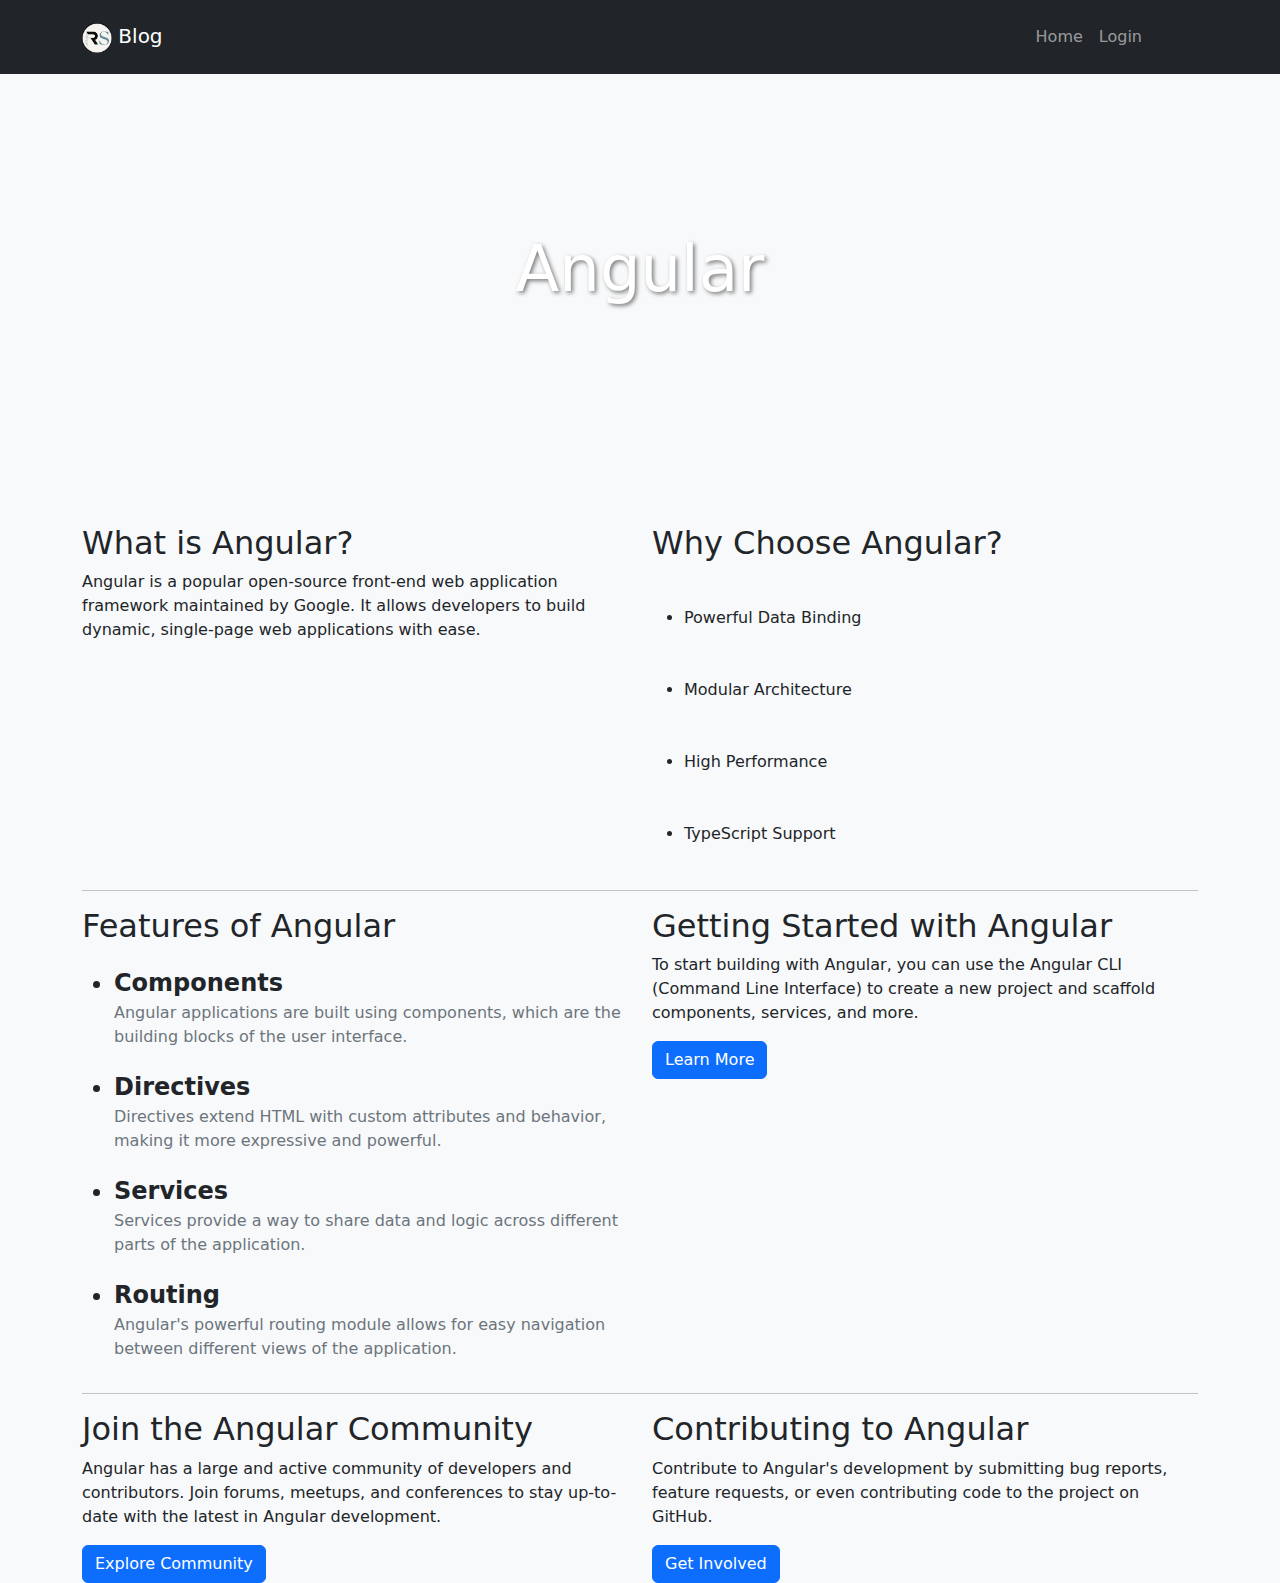
<file: pages/angular.html>
<!DOCTYPE html>
<html lang="en">
<head>
  <meta charset="UTF-8">
  <meta name="viewport" content="width=device-width, initial-scale=1.0">
  <title>Angular - The Dynamic Framework</title>
  <link href="https://cdn.jsdelivr.net/npm/bootstrap@5.2.3/dist/css/bootstrap.min.css" rel="stylesheet" crossorigin="anonymous">
  <style>
    body {
      background-color: #f8f9fa;
    }
    .navbar .container {
        margin-top: 0;
    }

    .jumbotron {
      background-image: url('https://source.unsplash.com/1600x900/?angular');
      background-size: cover;
      background-position: center;
      height: 400px;
      display: flex;
      justify-content: center;
      align-items: center;
      color: white;
      text-shadow: 2px 2px 4px rgba(0, 0, 0, 0.5);
    }

    .jumbotron h1 {
      font-size: 4rem;
    }

    .container {
      margin-top: 50px;
    }

    .feature-icon {
      font-size: 3rem;
      color: #007bff;
    }

    .feature-title {
      font-size: 1.5rem;
      font-weight: bold;
      margin-top: 20px;
    }

    .feature-description {
      color: #6c757d;
    }
  </style>
</head>
<body>
    <nav class="navbar navbar-expand-lg bg-dark navbar-dark py-3 ">
        <div class="container">
            <a href="#" class="navbar-brand "><img src="../images/RS_Logo-circle.png" width="30" height="30" alt=""> Blog</a>
            <button class="navbar-toggler" type="button"data-bs-toggle="collapse" data-bs-target="#navmenu">
                <span class="navbar-toggler-icon"></span>
            </button>
            <div class="collapse navbar-collapse px-5" id="navmenu">
                <ul class="navbar-nav ms-auto">
                    <li class="nav-item">
                        <a href="../index.html" class="nav-link">Home</a>
                    </li>
                    <li class="nav-item ">
                        <a href="./login.html" class="nav-link" >Login</a>
                    </li>
                </ul>
            </div>
        </div>
    </nav>
  <div class="jumbotron">
    <h1 class="text-center">Angular</h1>
  </div>

  <div class="container">
    <div class="row">
      <div class="col-md-6">
        <h2>What is Angular?</h2>
        <p>
          Angular is a popular open-source front-end web application framework maintained by Google. It allows developers to build dynamic, single-page web applications with ease.
        </p>
      </div>
      <div class="col-md-6">
        <h2>Why Choose Angular?</h2>
        <ul>
          <li><i class="feature-icon bi bi-lightbulb"></i> Powerful Data Binding</li>
          <li><i class="feature-icon bi bi-puzzle"></i> Modular Architecture</li>
          <li><i class="feature-icon bi bi-speedometer"></i> High Performance</li>
          <li><i class="feature-icon bi bi-code"></i> TypeScript Support</li>
        </ul>
      </div>
    </div>

    <hr>

    <div class="row">
      <div class="col-md-6">
        <h2>Features of Angular</h2>
        <ul>
          <li class="feature-title">Components</li>
          <p class="feature-description">Angular applications are built using components, which are the building blocks of the user interface.</p>
          <li class="feature-title">Directives</li>
          <p class="feature-description">Directives extend HTML with custom attributes and behavior, making it more expressive and powerful.</p>
          <li class="feature-title">Services</li>
          <p class="feature-description">Services provide a way to share data and logic across different parts of the application.</p>
          <li class="feature-title">Routing</li>
          <p class="feature-description">Angular's powerful routing module allows for easy navigation between different views of the application.</p>
        </ul>
      </div>
      <div class="col-md-6">
        <h2>Getting Started with Angular</h2>
        <p>
          To start building with Angular, you can use the Angular CLI (Command Line Interface) to create a new project and scaffold components, services, and more.
        </p>
        <button class="btn btn-primary">Learn More</button>
      </div>
    </div>

    <hr>

    <div class="row">
      <div class="col-md-6">
        <h2>Join the Angular Community</h2>
        <p>
          Angular has a large and active community of developers and contributors. Join forums, meetups, and conferences to stay up-to-date with the latest in Angular development.
        </p>
        <button class="btn btn-primary">Explore Community</button>
      </div>
      <div class="col-md-6">
        <h2>Contributing to Angular</h2>
        <p>
          Contribute to Angular's development by submitting bug reports, feature requests, or even contributing code to the project on GitHub.
        </p>
        <button class="btn btn-primary">Get Involved</button>
      </div>
    </div>
  </div>

  <script src="https://cdn.jsdelivr.net/npm/bootstrap@5.2.3/dist/js/bootstrap.bundle.min.js" crossorigin="anonymous"></script>
</body>
</html>
</file>
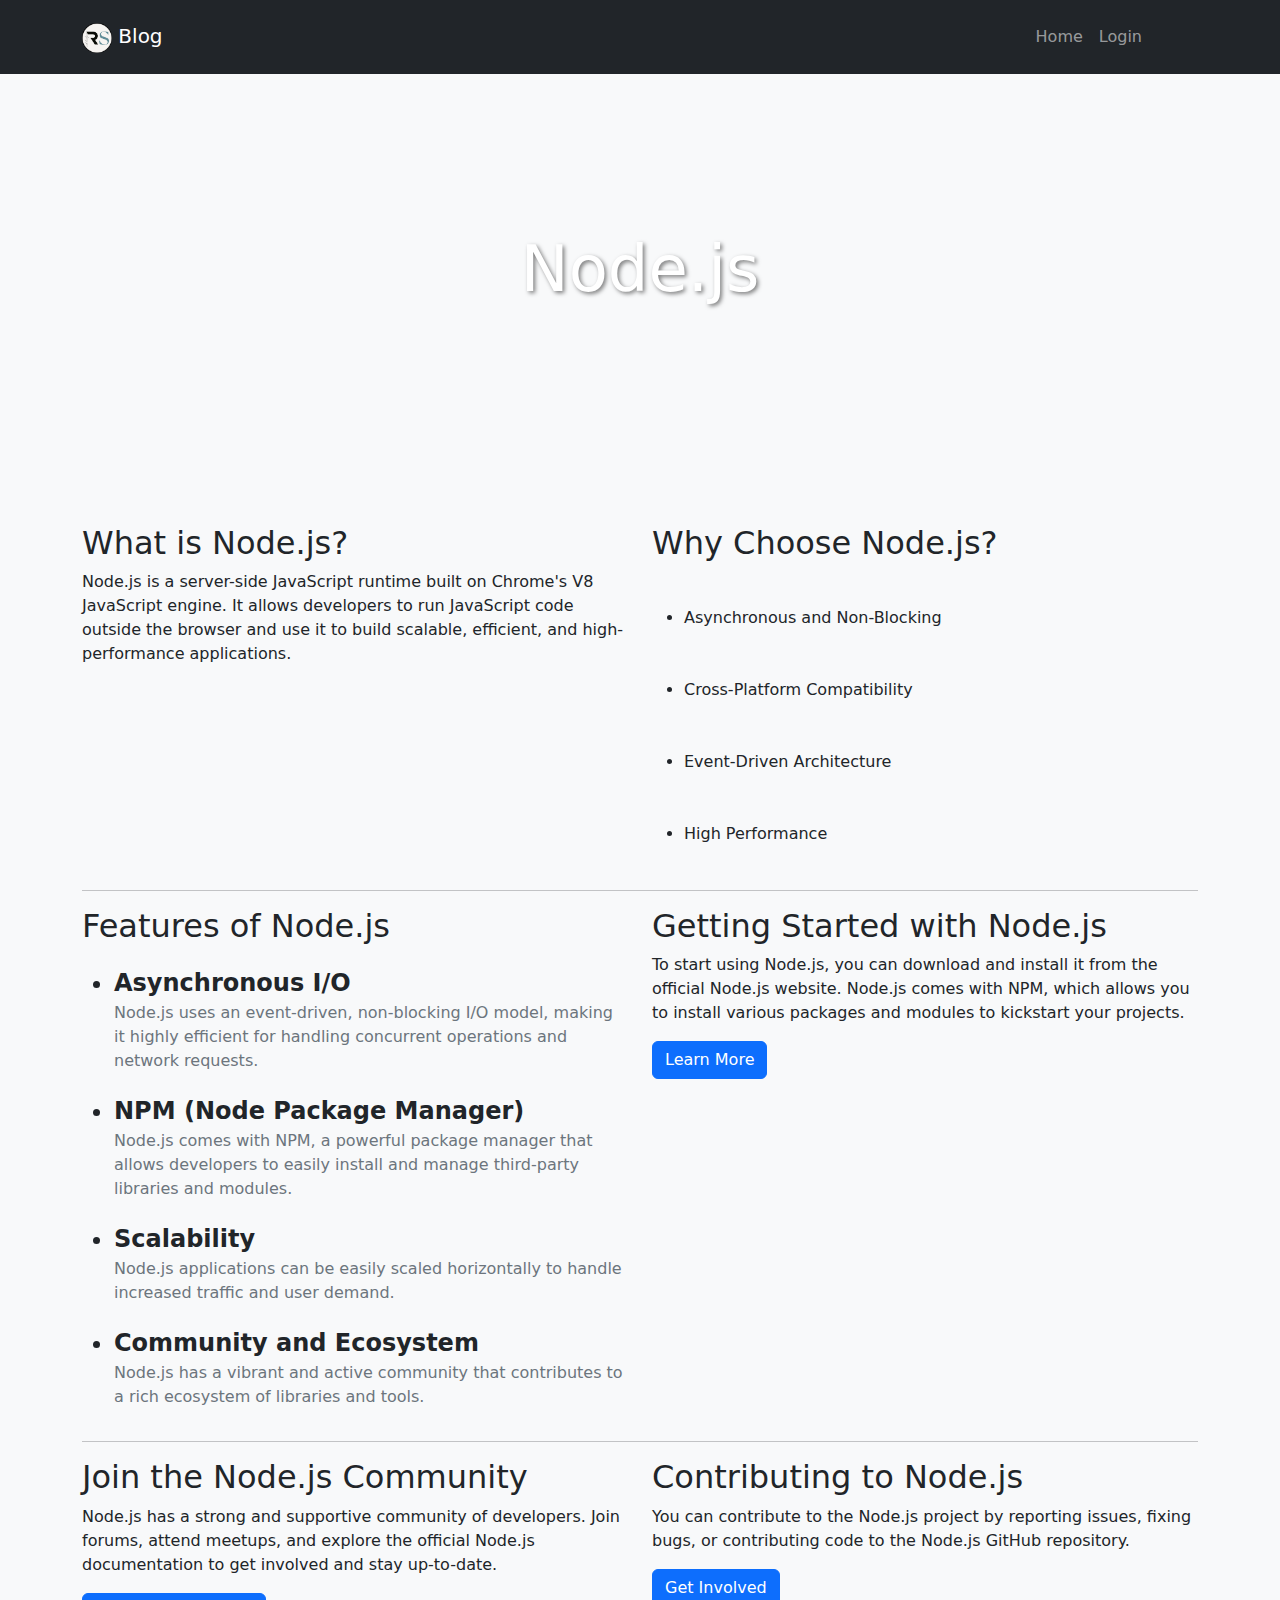
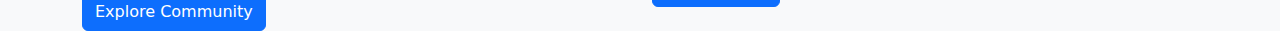
<file: pages/node.html>
<!DOCTYPE html>
<html lang="en">
<head>
  <meta charset="UTF-8">
  <meta name="viewport" content="width=device-width, initial-scale=1.0">
  <title>Node.js - Server-Side JavaScript Runtime</title>
  <link href="https://cdn.jsdelivr.net/npm/bootstrap@5.2.3/dist/css/bootstrap.min.css" rel="stylesheet" crossorigin="anonymous">
  <style>
    body {
      background-color: #f8f9fa;
    }
    .navbar .container {
        margin-top: 0;
    }

    .jumbotron {
      background-image: url('https://source.unsplash.com/1600x900/?nodejs');
      background-size: cover;
      background-position: center;
      height: 400px;
      display: flex;
      justify-content: center;
      align-items: center;
      color: white;
      text-shadow: 2px 2px 4px rgba(0, 0, 0, 0.5);
    }

    .jumbotron h1 {
      font-size: 4rem;
    }

    .container {
      margin-top: 50px;
    }

    .feature-icon {
      font-size: 3rem;
      color: #00adb5;
    }

    .feature-title {
      font-size: 1.5rem;
      font-weight: bold;
      margin-top: 20px;
    }

    .feature-description {
      color: #6c757d;
    }
  </style>
</head>
<body>
    <nav class="navbar navbar-expand-lg bg-dark navbar-dark py-3 ">
        <div class="container">
            <a href="#" class="navbar-brand "><img src="../images/RS_Logo-circle.png" width="30" height="30" alt=""> Blog</a>
            <button class="navbar-toggler" type="button"data-bs-toggle="collapse" data-bs-target="#navmenu">
                <span class="navbar-toggler-icon"></span>
            </button>
            <div class="collapse navbar-collapse px-5" id="navmenu">
                <ul class="navbar-nav ms-auto">
                    <li class="nav-item">
                        <a href="../index.html" class="nav-link">Home</a>
                    </li>
                    <li class="nav-item ">
                        <a href="./login.html" class="nav-link" >Login</a>
                    </li>
                </ul>
            </div>
        </div>
    </nav>
  <div class="jumbotron">
    <h1 class="text-center">Node.js</h1>
  </div>

  <div class="container">
    <div class="row">
      <div class="col-md-6">
        <h2>What is Node.js?</h2>
        <p>
          Node.js is a server-side JavaScript runtime built on Chrome's V8 JavaScript engine. It allows developers to run JavaScript code outside the browser and use it to build scalable, efficient, and high-performance applications.
        </p>
      </div>
      <div class="col-md-6">
        <h2>Why Choose Node.js?</h2>
        <ul>
          <li><i class="feature-icon bi bi-lightning"></i> Asynchronous and Non-Blocking</li>
          <li><i class="feature-icon bi bi-cloud-check"></i> Cross-Platform Compatibility</li>
          <li><i class="feature-icon bi bi-gear-wide-connected"></i> Event-Driven Architecture</li>
          <li><i class="feature-icon bi bi-speedometer"></i> High Performance</li>
        </ul>
      </div>
    </div>

    <hr>

    <div class="row">
      <div class="col-md-6">
        <h2>Features of Node.js</h2>
        <ul>
          <li class="feature-title">Asynchronous I/O</li>
          <p class="feature-description">Node.js uses an event-driven, non-blocking I/O model, making it highly efficient for handling concurrent operations and network requests.</p>
          <li class="feature-title">NPM (Node Package Manager)</li>
          <p class="feature-description">Node.js comes with NPM, a powerful package manager that allows developers to easily install and manage third-party libraries and modules.</p>
          <li class="feature-title">Scalability</li>
          <p class="feature-description">Node.js applications can be easily scaled horizontally to handle increased traffic and user demand.</p>
          <li class="feature-title">Community and Ecosystem</li>
          <p class="feature-description">Node.js has a vibrant and active community that contributes to a rich ecosystem of libraries and tools.</p>
        </ul>
      </div>
      <div class="col-md-6">
        <h2>Getting Started with Node.js</h2>
        <p>
          To start using Node.js, you can download and install it from the official Node.js website. Node.js comes with NPM, which allows you to install various packages and modules to kickstart your projects.
        </p>
        <button class="btn btn-primary">Learn More</button>
      </div>
    </div>

    <hr>

    <div class="row">
      <div class="col-md-6">
        <h2>Join the Node.js Community</h2>
        <p>
          Node.js has a strong and supportive community of developers. Join forums, attend meetups, and explore the official Node.js documentation to get involved and stay up-to-date.
        </p>
        <button class="btn btn-primary">Explore Community</button>
      </div>
      <div class="col-md-6">
        <h2>Contributing to Node.js</h2>
        <p>
          You can contribute to the Node.js project by reporting issues, fixing bugs, or contributing code to the Node.js GitHub repository.
        </p>
        <button class="btn btn-primary">Get Involved</button>
      </div>
    </div>
  </div>

  <script src="https://cdn.jsdelivr.net/npm/bootstrap@5.2.3/dist/js/bootstrap.bundle.min.js" crossorigin="anonymous"></script>
</body>
</html>
</file>
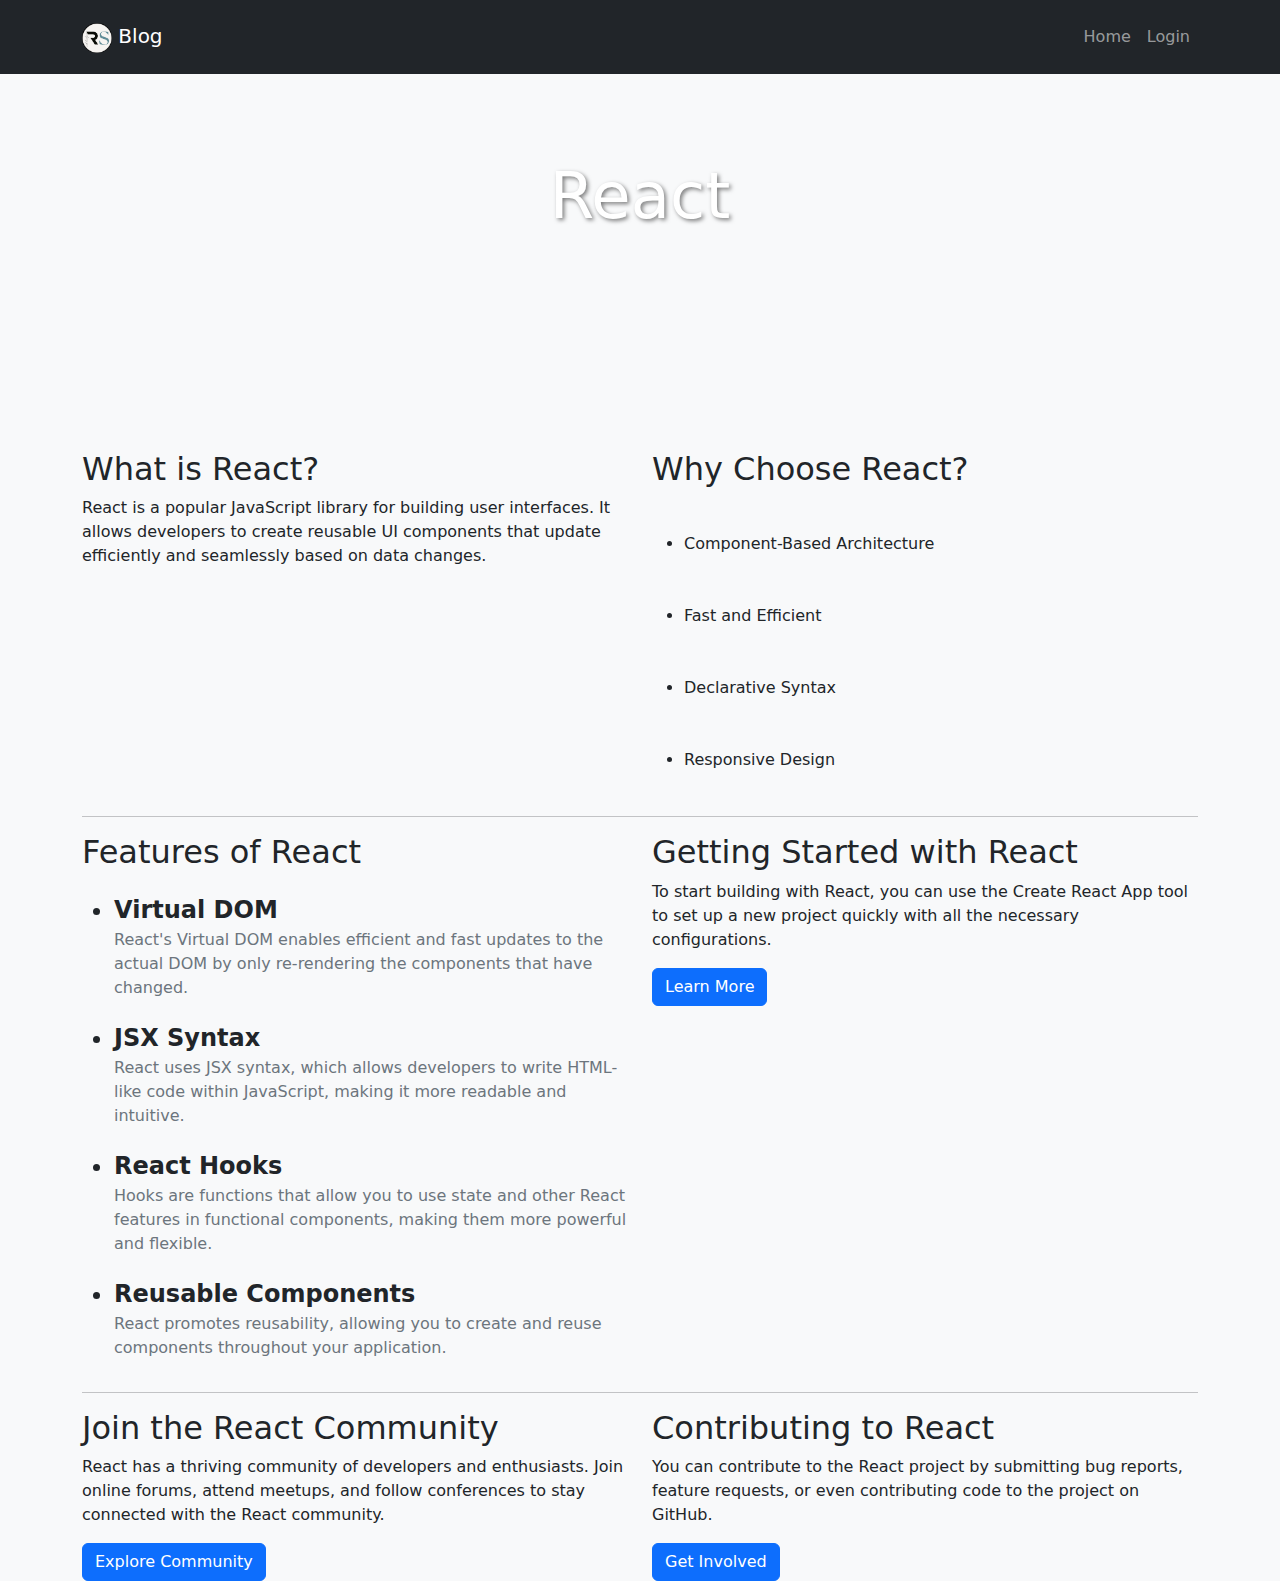
<file: pages/react.html>
<!DOCTYPE html>
<html lang="en">
<head>
  <meta charset="UTF-8">
  <meta name="viewport" content="width=device-width, initial-scale=1.0">
  <title>React - The JavaScript Library</title>
  <link href="https://cdn.jsdelivr.net/npm/bootstrap@5.2.3/dist/css/bootstrap.min.css" rel="stylesheet" crossorigin="anonymous">
  <style>
    body {
      background-color: #f8f9fa;
    }
    .navbar .container {
        margin-top: 0;
    }
    .jumbotron {
      background-image: url('https://source.unsplash.com/1600x900/?react');
      background-size: cover;
      background-position: center;
      height: 400px;
      display: flex;
      justify-content: center;
      align-items: center;
      color: white;
      text-shadow: 2px 2px 4px rgba(0, 0, 0, 0.5);
    }

    .jumbotron h1 {
      font-size: 4rem;
    }

    .container {
      margin-top: 50px;
    }

    .feature-icon {
      font-size: 3rem;
      color: #007bff;
    }

    .feature-title {
      font-size: 1.5rem;
      font-weight: bold;
      margin-top: 20px;
    }

    .feature-description {
      color: #6c757d;
    }
  </style>
</head>
<body>
  <nav class="navbar navbar-expand-lg bg-dark navbar-dark py-3 fixed-top">
    <div class="container">
        <a href="#" class="navbar-brand "><img src="../images/RS_Logo-circle.png" width="30" height="30" alt=""> Blog</a>
        <button class="navbar-toggler" type="button"data-bs-toggle="collapse" data-bs-target="#navmenu">
            <span class="navbar-toggler-icon"></span>
        </button>
        <div class="collapse navbar-collapse d-flex justify-content-center" id="navmenu">
            <ul class="navbar-nav ms-auto">
                <li class="nav-item">
                    <a href="../index.html" class="nav-link">Home</a>
                </li>
                <li class="nav-item ">
                    <a href="../pages/login.html" class="nav-link" >Login</a>
                </li>
            </ul>
        </div>
    </div>
</nav>
  <div class="jumbotron">
    <h1 class="text-center">React</h1>
  </div>

  <div class="container">
    <div class="row">
      <div class="col-md-6">
        <h2>What is React?</h2>
        <p>
          React is a popular JavaScript library for building user interfaces. It allows developers to create reusable UI components that update efficiently and seamlessly based on data changes.
        </p>
      </div>
      <div class="col-md-6">
        <h2>Why Choose React?</h2>
        <ul>
          <li><i class="feature-icon bi bi-puzzle"></i> Component-Based Architecture</li>
          <li><i class="feature-icon bi bi-speedometer"></i> Fast and Efficient</li>
          <li><i class="feature-icon bi bi-check2-square"></i> Declarative Syntax</li>
          <li><i class="feature-icon bi bi-responsive"></i> Responsive Design</li>
        </ul>
      </div>
    </div>

    <hr>

    <div class="row">
      <div class="col-md-6">
        <h2>Features of React</h2>
        <ul>
          <li class="feature-title">Virtual DOM</li>
          <p class="feature-description">React's Virtual DOM enables efficient and fast updates to the actual DOM by only re-rendering the components that have changed.</p>
          <li class="feature-title">JSX Syntax</li>
          <p class="feature-description">React uses JSX syntax, which allows developers to write HTML-like code within JavaScript, making it more readable and intuitive.</p>
          <li class="feature-title">React Hooks</li>
          <p class="feature-description">Hooks are functions that allow you to use state and other React features in functional components, making them more powerful and flexible.</p>
          <li class="feature-title">Reusable Components</li>
          <p class="feature-description">React promotes reusability, allowing you to create and reuse components throughout your application.</p>
        </ul>
      </div>
      <div class="col-md-6">
        <h2>Getting Started with React</h2>
        <p>
          To start building with React, you can use the Create React App tool to set up a new project quickly with all the necessary configurations.
        </p>
        <button class="btn btn-primary">Learn More</button>
      </div>
    </div>

    <hr>

    <div class="row">
      <div class="col-md-6">
        <h2>Join the React Community</h2>
        <p>
          React has a thriving community of developers and enthusiasts. Join online forums, attend meetups, and follow conferences to stay connected with the React community.
        </p>
        <button class="btn btn-primary">Explore Community</button>
      </div>
      <div class="col-md-6">
        <h2>Contributing to React</h2>
        <p>
          You can contribute to the React project by submitting bug reports, feature requests, or even contributing code to the project on GitHub.
        </p>
        <button class="btn btn-primary">Get Involved</button>
      </div>
    </div>
  </div>

  <script src="https://cdn.jsdelivr.net/npm/bootstrap@5.2.3/dist/js/bootstrap.bundle.min.js" crossorigin="anonymous"></script>
</body>
</html>
</file>
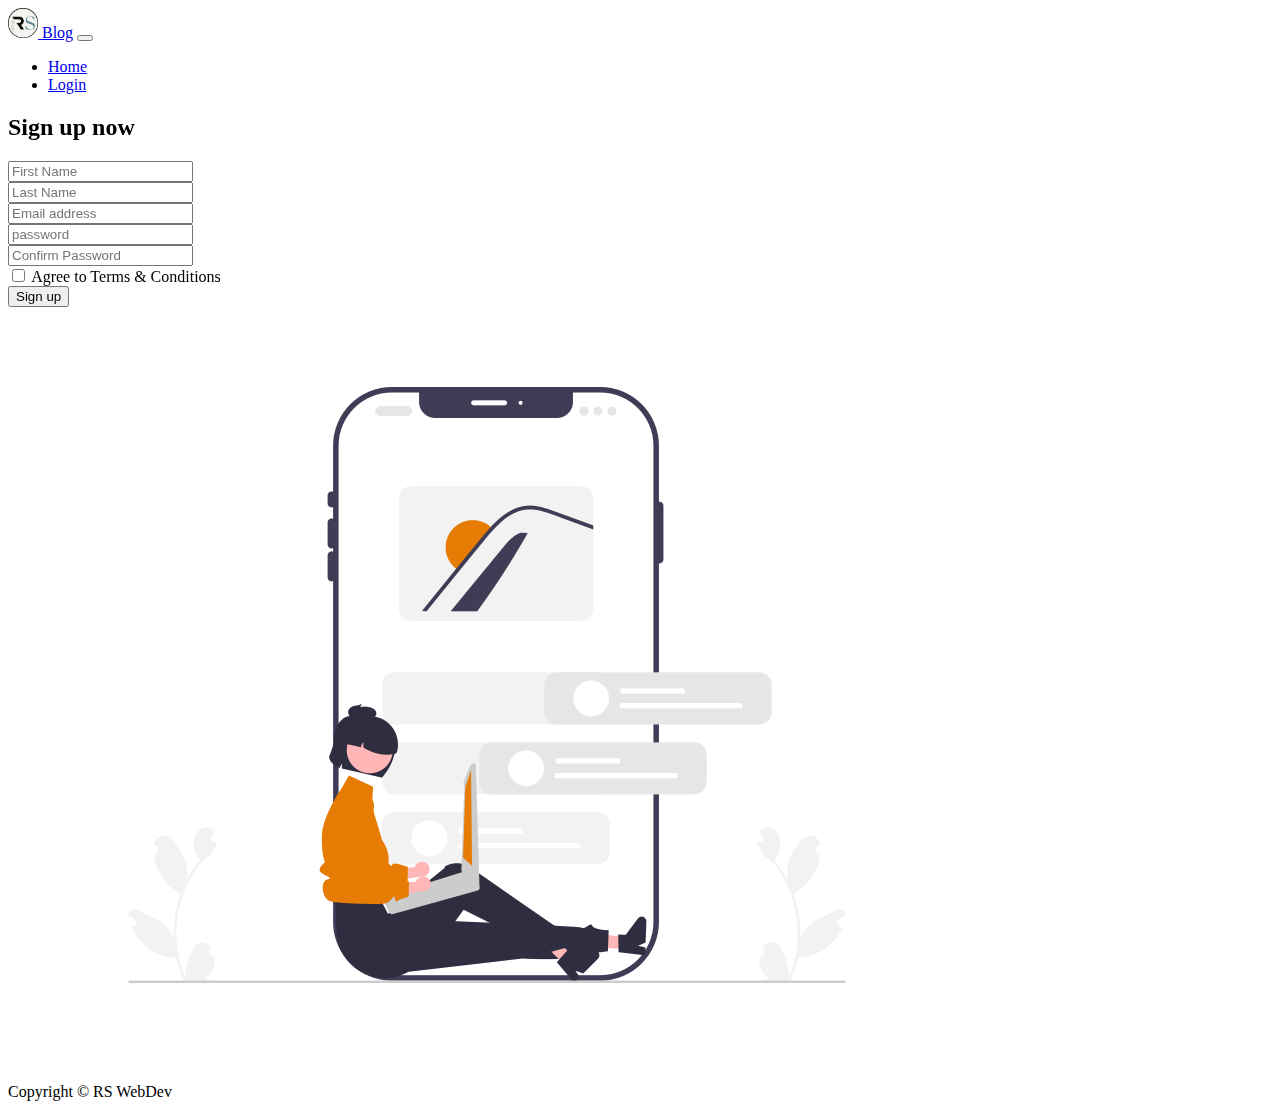
<file: pages/signup.html>
<!DOCTYPE html>
<html lang="en">
  <head>
    <meta charset="utf-8" />
    <meta name="viewport" content="width=device-width, initial-scale=1" />
    <meta name="description" content="" />
    <meta
      name="author"
      content="Mark Otto, Jacob Thornton, and Bootstrap contributors"
    />
    <meta name="generator" content="Hugo 0.104.2" />
    <title>Register</title>

    <link
      href="https://cdn.jsdelivr.net/npm/bootstrap@5.2.3/dist/css/bootstrap.min.css"
      rel="stylesheet"
      integrity="sha384-rbsA2VBKQhggwzxH7pPCaAqO46MgnOM80zW1RWuH61DGLwZJEdK2Kadq2F9CUG65"
      crossorigin="anonymous"
    />
    <script
      src="https://cdn.jsdelivr.net/npm/bootstrap@5.2.3/dist/js/bootstrap.bundle.min.js"
      integrity="sha384-kenU1KFdBIe4zVF0s0G1M5b4hcpxyD9F7jL+jjXkk+Q2h455rYXK/7HAuoJl+0I4"
      crossorigin="anonymous"
    ></script>

    <link rel="stylesheet" href="https://use.fontawesome.com/releases/v5.5.0/css/all.css" integrity="sha384-B4dIYHKNBt8Bc12p+WXckhzcICo0wtJAoU8YZTY5qE0Id1GSseTk6S+L3BlXeVIU" crossorigin="anonymous">
    <!-- <link
      rel="canonical"
      href="https://getbootstrap.com/docs/5.2/examples/album/"
    /> -->

    <!-- <link href="../assets/dist/css/bootstrap.min.css" rel="stylesheet" /> -->

    <link rel="stylesheet" href="../css/signup.css" />

    <link href="https://fonts.googleapis.com/css?family=Oswald:700|Patua+One|Roboto+Condensed:700" rel="stylesheet">
    <link href="https://maxcdn.bootstrapcdn.com/font-awesome/4.7.0/css/font-awesome.min.css" rel="stylesheet">
    <link href="../css/signup.css" rel="stylesheet">

    <script src="../js/signup.js"></script>
  </head>
  <body>
    <header class="main_header mb-5">
        <nav class="navbar navbar-expand-lg bg-dark navbar-dark py-3 fixed-top">
            <div class="container ">
                <a href="#" class="navbar-brand "><img src="../images/RS_Logo-circle.png" width="30" height="30" alt=""> Blog</a>
                <button class="navbar-toggler" type="button"data-bs-toggle="collapse" data-bs-target="#navmenu">
                    <span class="navbar-toggler-icon"></span>
                </button>
                <div class="collapse navbar-collapse px-5" id="navmenu">
                    <ul class="navbar-nav ms-auto">
                        <li class="nav-item">
                            <a href="../index.html" class="nav-link">Home</a>
                        </li>
                        <li class="nav-item ">
                            <a href="../pages/login.html" class="nav-link" >Login</a>
                        </li>
                    </ul>
                </div>
            </div>
        </nav>
        </header>
   <!-- Section: Design Block -->
<section class="text-center text-lg-start py-4">
  
    <!-- Jumbotron -->
    <div class="container py-4">
      <div class="row g-0 align-items-center">
        <div class="col-lg-6 mb-5 mb-lg-0">
          <div class="card cascading-right" style="
              background: hsla(0, 0%, 100%, 0.55);
              backdrop-filter: blur(30px);
              ">
            <div class="card-body p-5 shadow-5 text-center">
              <h2 class="fw-bold mb-5">Sign up now</h2>
              <form onsubmit="return submitHandler()">
                <div id="message"
                  class="alert alert-danger"
                  style="display: none"></div>
                <!-- 2 column grid layout with text inputs for the first and last names -->
                <div class="row">
                  <div class="col-md-6 mb-3">
                    <div class="form-outline">
                      <input type="text" id="fName" class="form-control" placeholder="First Name"/>
                    </div>
                  </div>
                  <div class="col-md-6 mb-3">
                    <div class="form-outline">
                      <input type="text" id="lName" class="form-control" placeholder="Last Name"/>
                    </div>
                  </div>
                </div>
  
                <!-- Email input -->
                <div class="form-outline mb-3">
                  <input type="email" id="email" class="form-control" placeholder="Email address"/>
                </div>
  
                <!-- Password input -->
                <div class="form-outline mb-3">
                  <input type="password" id="password" class="form-control" placeholder="password"/>
                </div>

                <!-- Password Confirm input -->
                <div class="form-outline mb-3">
                  <input type="password" id="confirmPassword" class="form-control" placeholder="Confirm Password"/>
                </div>
  
                <!-- Checkbox -->
                <div class="form-check d-flex justify-content-center mb-3">
                  <input class="form-check-input me-2" type="checkbox" value="" id="terms" />
                  <label class="form-check-label" for="form2Example33">
                    Agree to Terms & Conditions
                  </label>
                </div>
  
                <!-- Submit button -->
                <button type="submit" class="btn btn-dark btn-block mb-4">
                  Sign up
                </button>
              </form>
            </div>
          </div>
        </div>
  
        <div class="col-lg-6 mb-5 mb-lg-0">
          <img src="../images/register.png" class="w-100 rounded-4 shadow-4"
            alt="" />
        </div>
      </div>
    </div>
    <!-- Jumbotron -->
  </section>
  <!-- Section: Design Block -->
    <div class="p-5 bg-dark text-white text-center position-relative">
        <div class="container">
            <p class="lead">Copyright &copy; RS WebDev</p>
            <a href="#" class="position-absolute bottom-0 end-0 p-5"><i class="bi bi-arrow-up-circle h1"></i></a>
        </div>
    </div>
    
</body>
</file>
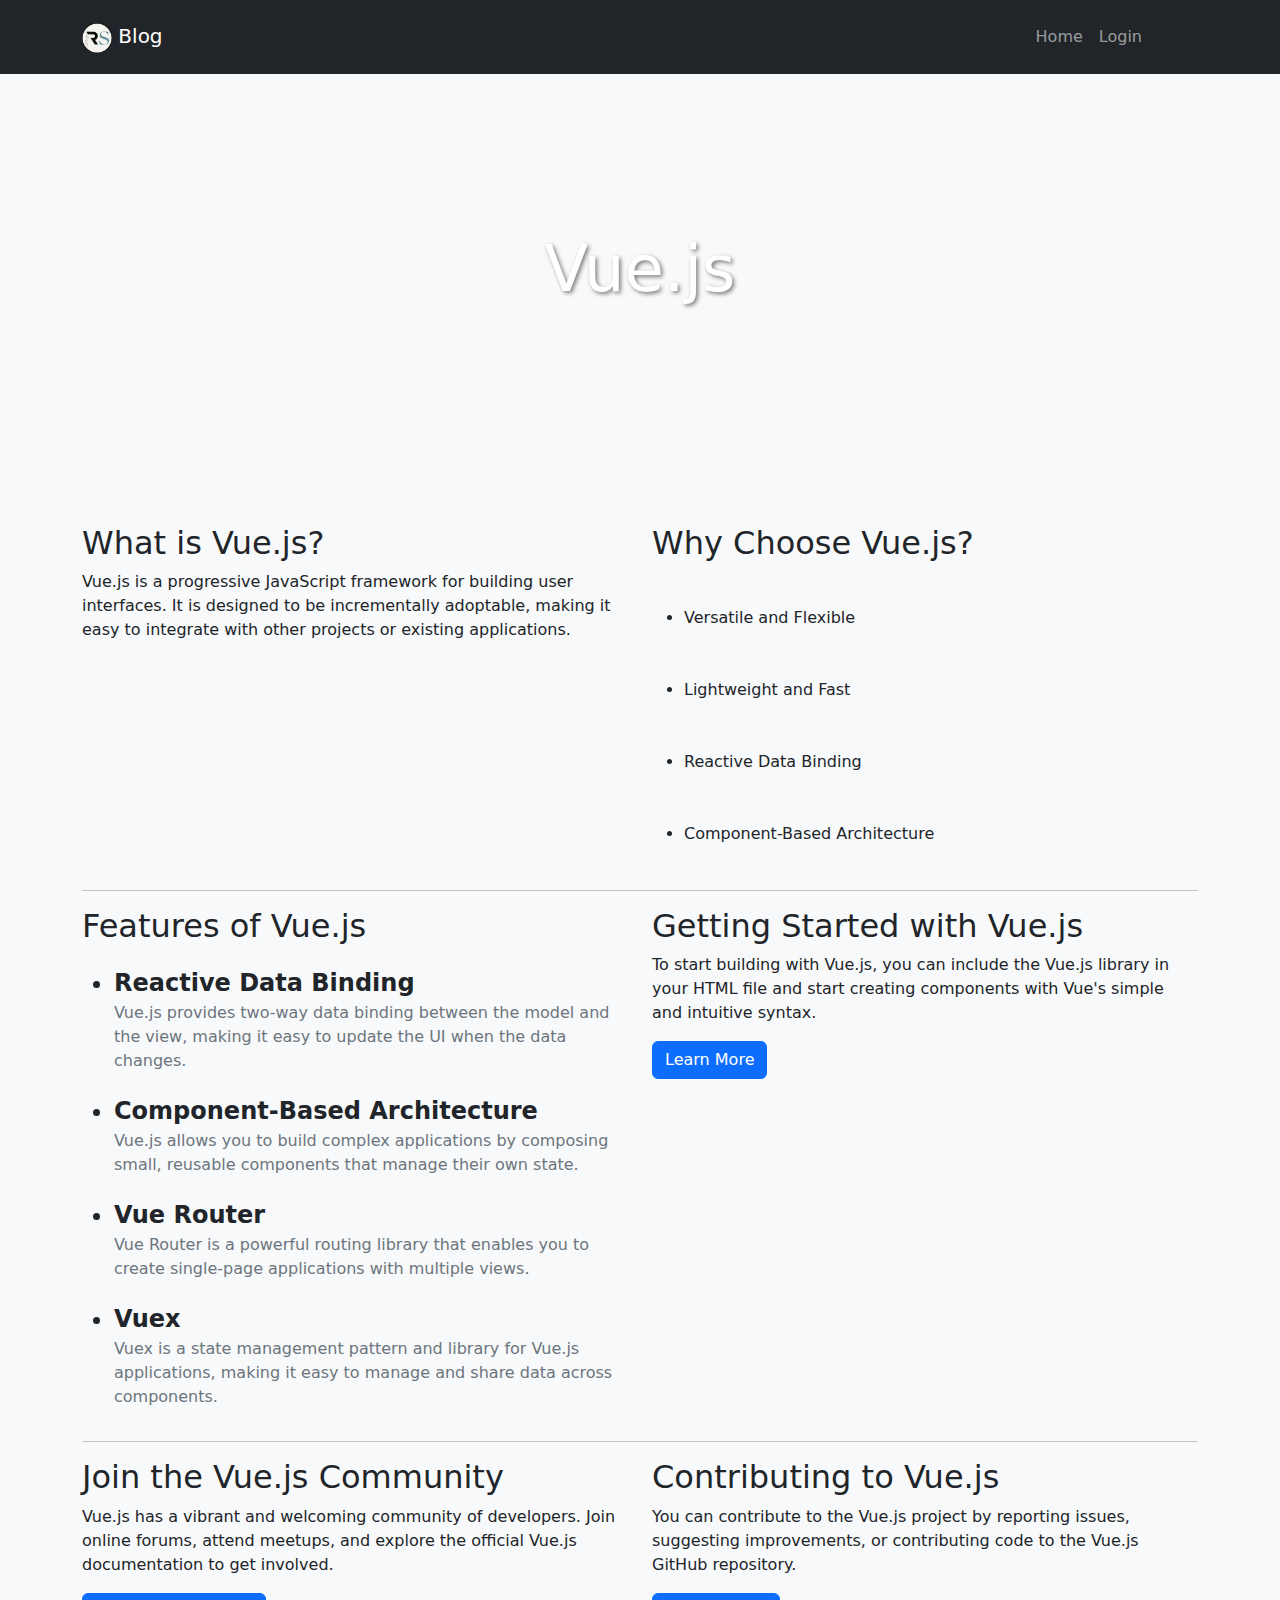
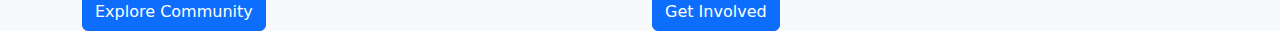
<file: pages/vue.html>
<!DOCTYPE html>
<html lang="en">
<head>
  <meta charset="UTF-8">
  <meta name="viewport" content="width=device-width, initial-scale=1.0">
  <title>Vue.js - The Progressive JavaScript Framework</title>
  <link href="https://cdn.jsdelivr.net/npm/bootstrap@5.2.3/dist/css/bootstrap.min.css" rel="stylesheet" crossorigin="anonymous">
  <style>
    body {
      background-color: #f8f9fa;
    }
    .navbar .container {
        margin-top: 0;
    }
    .jumbotron {
      background-image: url('https://source.unsplash.com/1600x900/?vue');
      background-size: cover;
      background-position: center;
      height: 400px;
      display: flex;
      justify-content: center;
      align-items: center;
      color: white;
      text-shadow: 2px 2px 4px rgba(0, 0, 0, 0.5);
    }

    .jumbotron h1 {
      font-size: 4rem;
    }

    .container {
      margin-top: 50px;
    }

    .feature-icon {
      font-size: 3rem;
      color: #00adb5;
    }

    .feature-title {
      font-size: 1.5rem;
      font-weight: bold;
      margin-top: 20px;
    }

    .feature-description {
      color: #6c757d;
    }
  </style>
</head>
<body>
    <nav class="navbar navbar-expand-lg bg-dark navbar-dark py-3 ">
        <div class="container">
            <a href="#" class="navbar-brand "><img src="../images/RS_Logo-circle.png" width="30" height="30" alt=""> Blog</a>
            <button class="navbar-toggler" type="button"data-bs-toggle="collapse" data-bs-target="#navmenu">
                <span class="navbar-toggler-icon"></span>
            </button>
            <div class="collapse navbar-collapse px-5" id="navmenu">
                <ul class="navbar-nav ms-auto">
                    <li class="nav-item">
                        <a href="../index.html" class="nav-link">Home</a>
                    </li>
                    <li class="nav-item ">
                        <a href="./login.html" class="nav-link" >Login</a>
                    </li>
                </ul>
            </div>
        </div>
    </nav>
  <div class="jumbotron">
    <h1 class="text-center">Vue.js</h1>
  </div>

  <div class="container">
    <div class="row">
      <div class="col-md-6">
        <h2>What is Vue.js?</h2>
        <p>
          Vue.js is a progressive JavaScript framework for building user interfaces. It is designed to be incrementally adoptable, making it easy to integrate with other projects or existing applications.
        </p>
      </div>
      <div class="col-md-6">
        <h2>Why Choose Vue.js?</h2>
        <ul>
          <li><i class="feature-icon bi bi-puzzle"></i> Versatile and Flexible</li>
          <li><i class="feature-icon bi bi-speedometer"></i> Lightweight and Fast</li>
          <li><i class="feature-icon bi bi-check2-square"></i> Reactive Data Binding</li>
          <li><i class="feature-icon bi bi-responsive"></i> Component-Based Architecture</li>
        </ul>
      </div>
    </div>

    <hr>

    <div class="row">
      <div class="col-md-6">
        <h2>Features of Vue.js</h2>
        <ul>
          <li class="feature-title">Reactive Data Binding</li>
          <p class="feature-description">Vue.js provides two-way data binding between the model and the view, making it easy to update the UI when the data changes.</p>
          <li class="feature-title">Component-Based Architecture</li>
          <p class="feature-description">Vue.js allows you to build complex applications by composing small, reusable components that manage their own state.</p>
          <li class="feature-title">Vue Router</li>
          <p class="feature-description">Vue Router is a powerful routing library that enables you to create single-page applications with multiple views.</p>
          <li class="feature-title">Vuex</li>
          <p class="feature-description">Vuex is a state management pattern and library for Vue.js applications, making it easy to manage and share data across components.</p>
        </ul>
      </div>
      <div class="col-md-6">
        <h2>Getting Started with Vue.js</h2>
        <p>
          To start building with Vue.js, you can include the Vue.js library in your HTML file and start creating components with Vue's simple and intuitive syntax.
        </p>
        <button class="btn btn-primary">Learn More</button>
      </div>
    </div>

    <hr>

    <div class="row">
      <div class="col-md-6">
        <h2>Join the Vue.js Community</h2>
        <p>
          Vue.js has a vibrant and welcoming community of developers. Join online forums, attend meetups, and explore the official Vue.js documentation to get involved.
        </p>
        <button class="btn btn-primary">Explore Community</button>
      </div>
      <div class="col-md-6">
        <h2>Contributing to Vue.js</h2>
        <p>
          You can contribute to the Vue.js project by reporting issues, suggesting improvements, or contributing code to the Vue.js GitHub repository.
        </p>
        <button class="btn btn-primary">Get Involved</button>
      </div>
    </div>
  </div>

  <script src="https://cdn.jsdelivr.net/npm/bootstrap@5.2.3/dist/js/bootstrap.bundle.min.js" crossorigin="anonymous"></script>
</body>
</html>
</file>
<file: css/signup.css>
.cascading-right {
    margin-right: -50px;
  }

  @media (max-width: 991.98px) {
    .cascading-right {
      margin-right: 0;
    }
  }
</file>
